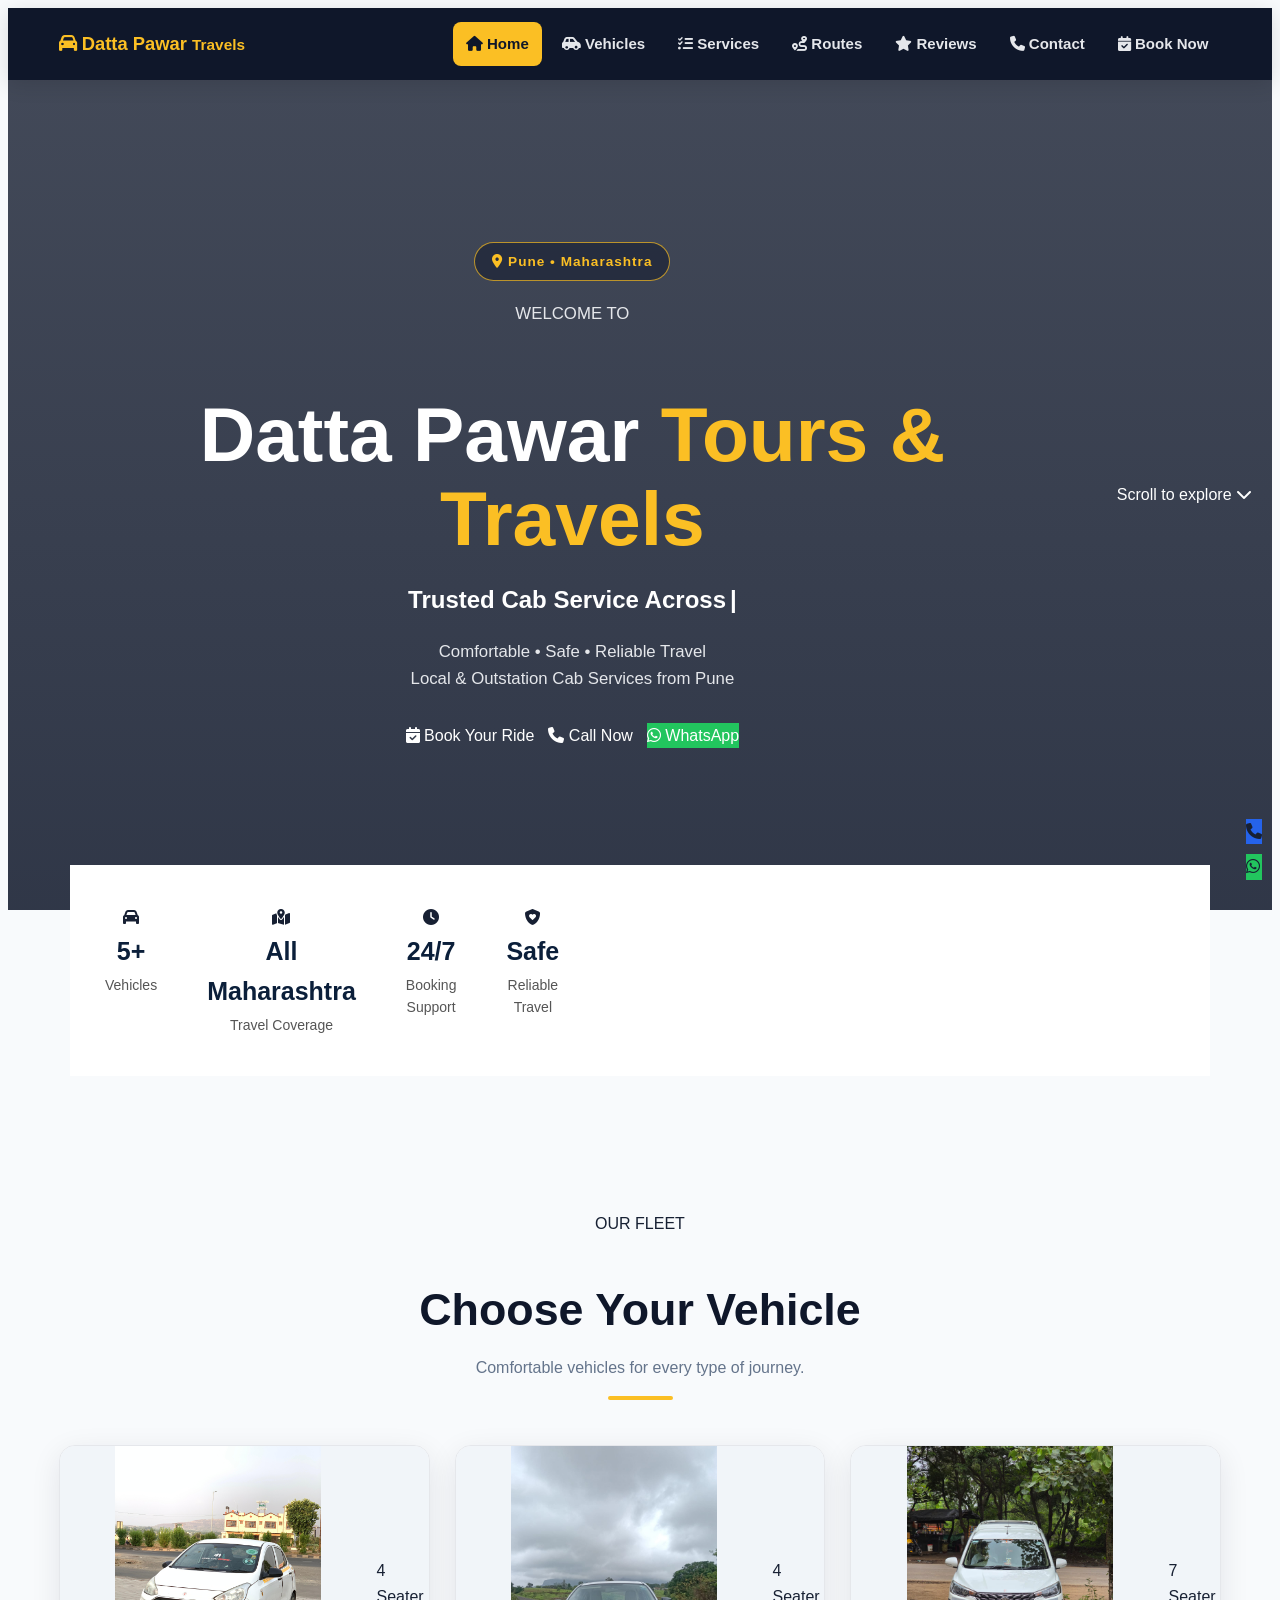
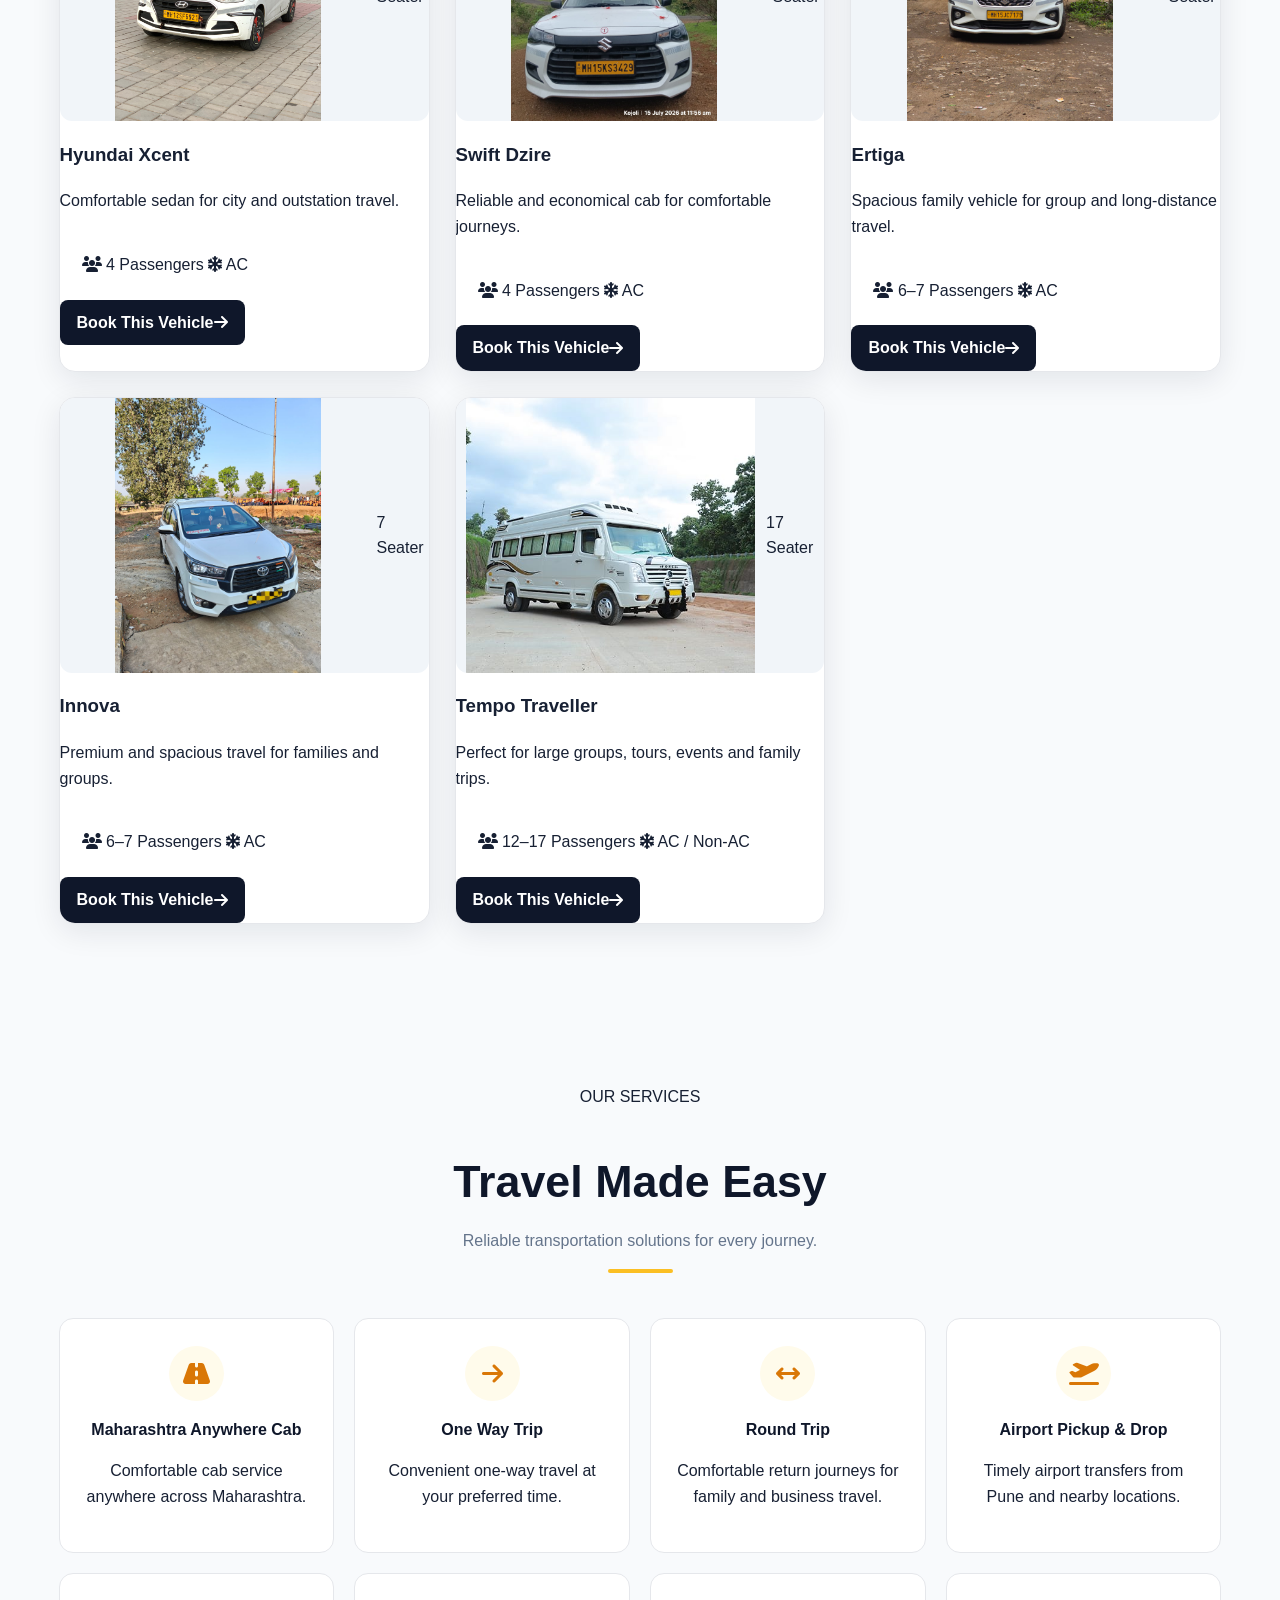
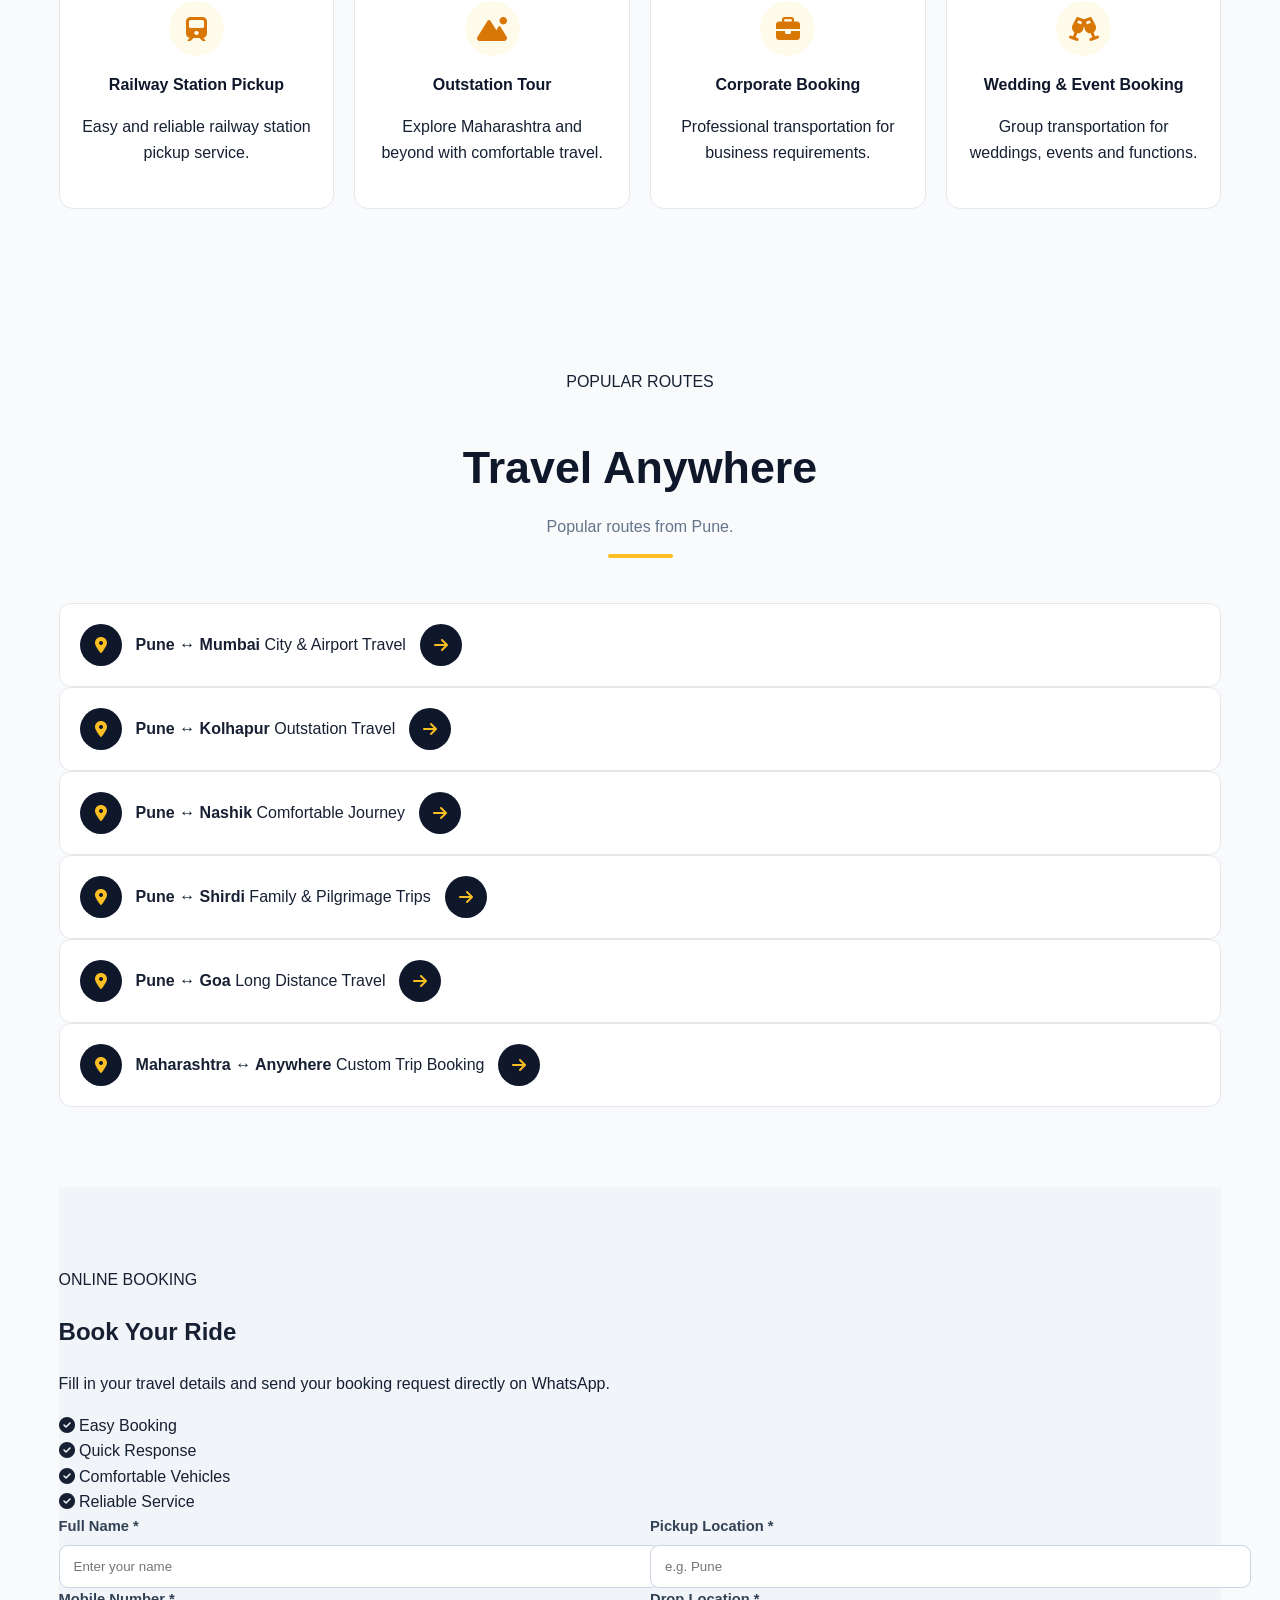
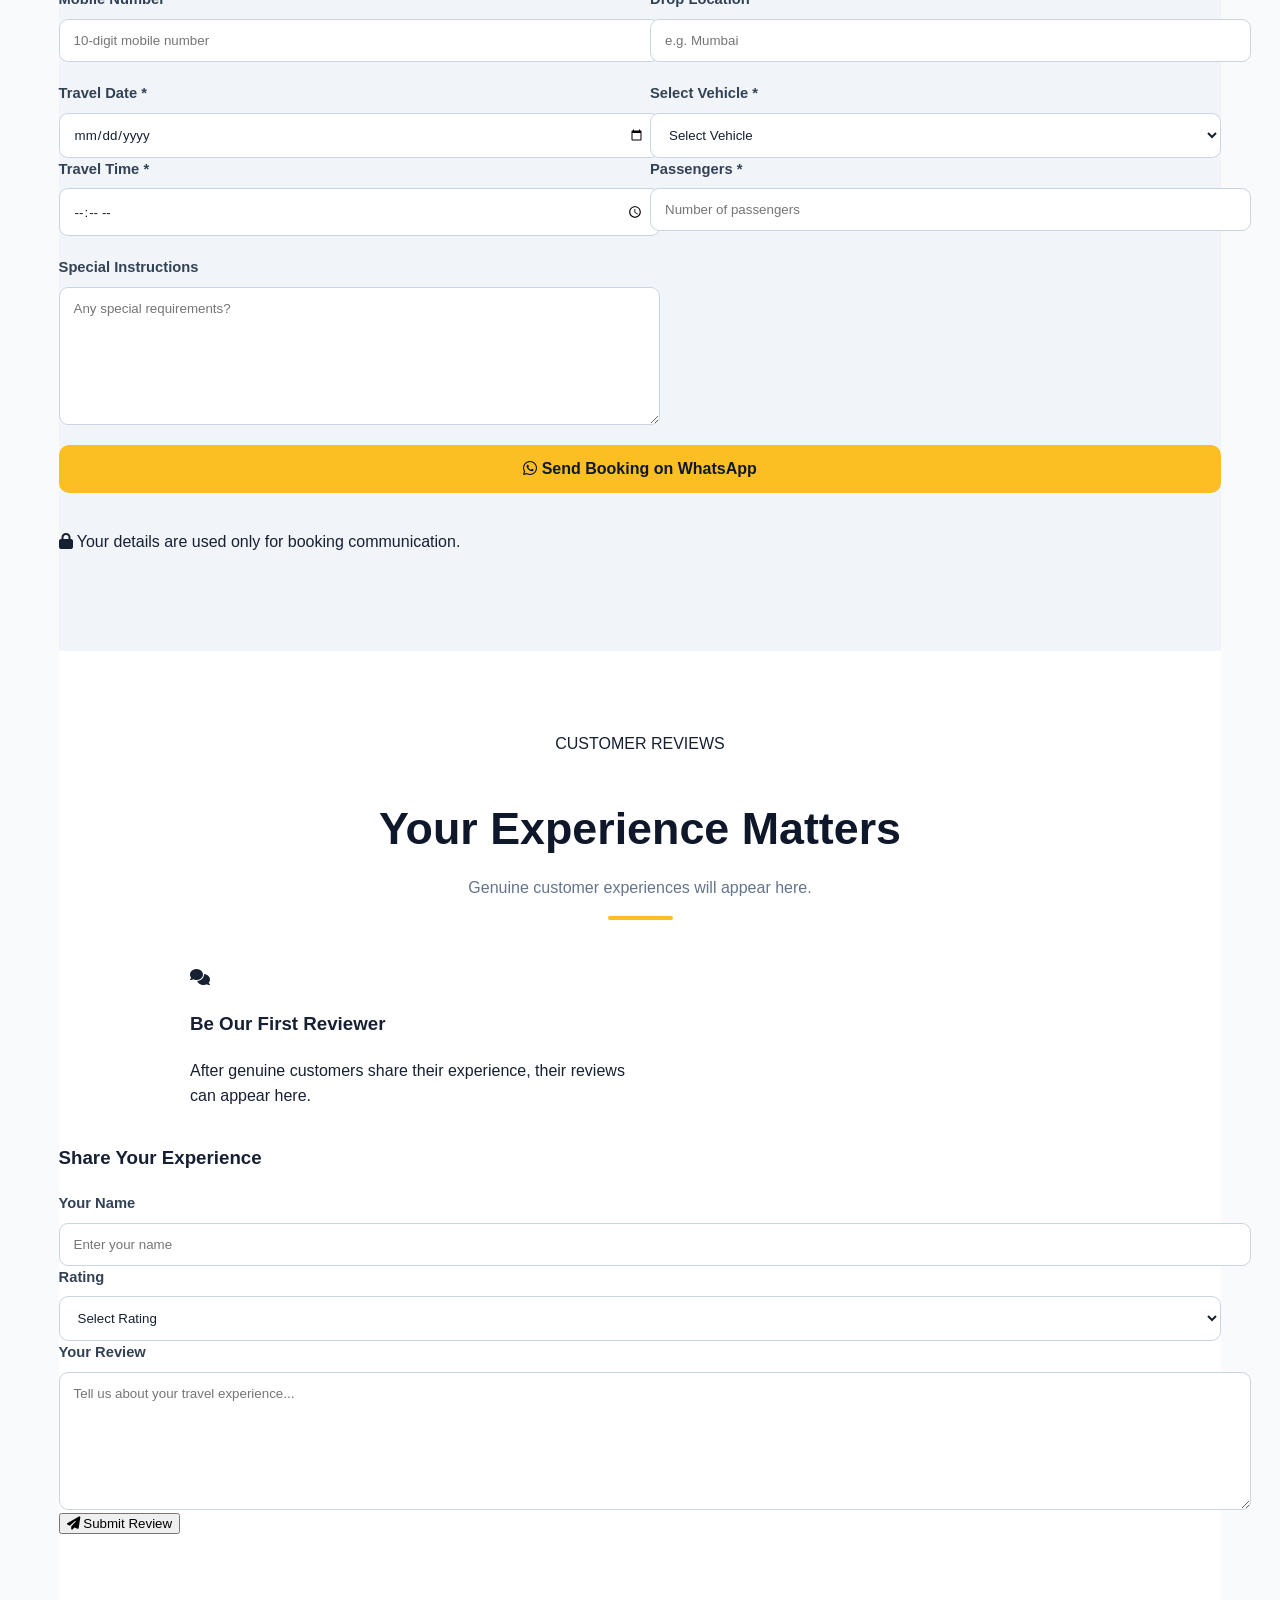
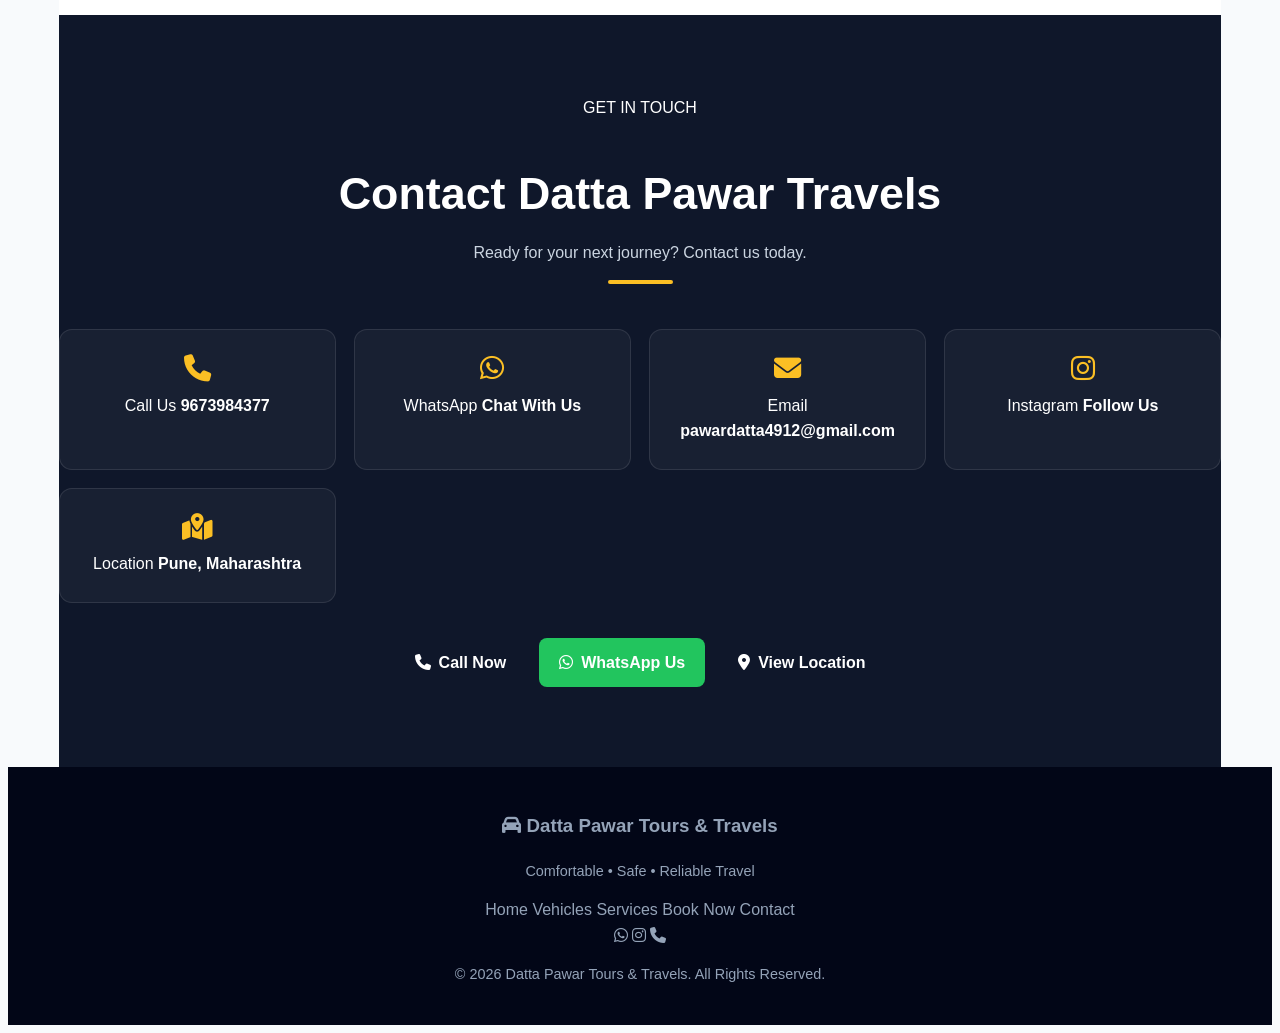
<file: index.html>
<!DOCTYPE html>
<html lang="en">

<head>
    <meta charset="UTF-8">

    <meta name="viewport" content="width=device-width, initial-scale=1.0">

    <title>Datta Pawar Tours & Travels | Cab Service in Pune</title>

    <meta name="description"
          content="Datta Pawar Tours & Travels - Trusted cab and tour services from Pune across Maharashtra. Book comfortable and reliable vehicles for local and outstation travel.">

    <meta name="keywords"
          content="Pune cab service, Pune taxi, Maharashtra cab service, outstation cab, airport cab Pune, Datta Pawar Travels">

    <meta name="author" content="Datta Pawar Tours & Travels">

    <meta name="robots" content="index, follow">

    <meta name="geo.region" content="IN-MH">
    <meta name="geo.placename" content="Pune, Maharashtra, India">

    <meta property="og:title"
          content="Datta Pawar Tours & Travels | Cab Service in Pune">

    <meta property="og:description"
          content="Reliable cab and tour services from Pune across Maharashtra. Book comfortable vehicles for local, airport and outstation travel.">

    <meta property="og:type" content="website">
    <meta property="og:locale" content="en_IN">

    
    <link rel="canonical"
      href="https://dattapawartoursandtravels.online/">

    <link rel="icon" type="image/jpeg" href="logo.jpeg">

    <link rel="stylesheet" href="style.css">

    <!-- Font Awesome -->
    <link rel="stylesheet"
          href="https://cdnjs.cloudflare.com/ajax/libs/font-awesome/6.5.2/css/all.min.css">
</head>

<body>

<!-- =========================
     SCROLL PROGRESS
========================= -->

<div class="scroll-progress" id="scrollProgress"></div>


<!-- =========================
     NAVBAR
========================= -->

<header class="navbar" id="navbar">

    <div class="nav-container">

        <a href="#home" class="logo">
            <i class="fa-solid fa-car"></i>
            <span>Datta Pawar</span>
            <small>Travels</small>
        </a>

        <button class="menu-toggle"
                id="menuToggle"
                aria-label="Open Menu">

            <i class="fa-solid fa-bars"></i>

        </button>

        <nav class="nav-menu" id="navMenu">

            <a href="#home" class="nav-link active">
                <i class="fa-solid fa-house"></i>
                Home
            </a>

            <a href="#vehicles" class="nav-link">
                <i class="fa-solid fa-car-side"></i>
                Vehicles
            </a>

            <a href="#services" class="nav-link">
                <i class="fa-solid fa-list-check"></i>
                Services
            </a>

            <a href="#routes" class="nav-link">
                <i class="fa-solid fa-route"></i>
                Routes
            </a>

            <a href="#reviews" class="nav-link">
                <i class="fa-solid fa-star"></i>
                Reviews
            </a>

            <a href="#contact" class="nav-link">
                <i class="fa-solid fa-phone"></i>
                Contact
            </a>

            <a href="#booking" class="nav-book-btn">
                <i class="fa-solid fa-calendar-check"></i>
                Book Now
            </a>

        </nav>

    </div>

</header>


<!-- =========================
     HERO
========================= -->

<section class="hero" id="home">

    <div class="hero-overlay"></div>

    <div class="hero-content">

        <div class="hero-badge">
            <i class="fa-solid fa-location-dot"></i>
            Pune • Maharashtra
        </div>

        <p class="welcome-text">
            WELCOME TO
        </p>

        <h1>
            Datta Pawar
            <span>Tours & Travels</span>
        </h1>

        <h2 id="typingText">
            Trusted Cab Service Across Maharashtra
        </h2>

        <p class="hero-description">
            Comfortable • Safe • Reliable Travel
            <br>
            Local & Outstation Cab Services from Pune
        </p>

        <div class="hero-buttons">

            <a href="#booking" class="primary-btn">
                <i class="fa-solid fa-calendar-check"></i>
                Book Your Ride
            </a>

            <a href="tel:+919673984377" class="secondary-btn">
                <i class="fa-solid fa-phone"></i>
                Call Now
            </a>

            <a href="https://wa.me/919673984377"
               target="_blank"
               class="whatsapp-btn">

                <i class="fa-brands fa-whatsapp"></i>
                WhatsApp

            </a>

        </div>

    </div>

    <div class="hero-scroll">

        <span>Scroll to explore</span>

        <i class="fa-solid fa-chevron-down"></i>

    </div>

</section>


<!-- =========================
     QUICK INFO
========================= -->

<section class="quick-info">

    <div class="quick-container">

        <div class="quick-item">

            <div class="quick-icon">
                <i class="fa-solid fa-car"></i>
            </div>

            <div>
                <strong>5+</strong>
                <span>Vehicles</span>
            </div>

        </div>


        <div class="quick-item">

            <div class="quick-icon">
                <i class="fa-solid fa-map-location-dot"></i>
            </div>

            <div>
                <strong>All Maharashtra</strong>
                <span>Travel Coverage</span>
            </div>

        </div>


        <div class="quick-item">

            <div class="quick-icon">
                <i class="fa-solid fa-clock"></i>
            </div>

            <div>
                <strong>24/7</strong>
                <span>Booking Support</span>
            </div>

        </div>


        <div class="quick-item">

            <div class="quick-icon">
                <i class="fa-solid fa-shield-heart"></i>
            </div>

            <div>
                <strong>Safe</strong>
                <span>Reliable Travel</span>
            </div>

        </div>

    </div>

</section>


<!-- =========================
     VEHICLES
========================= -->

<section class="section vehicles-section" id="vehicles">

    <div class="section-heading">

        <span class="section-tag">
            OUR FLEET
        </span>

        <h2>
            Choose Your <span>Vehicle</span>
        </h2>

        <p>
            Comfortable vehicles for every type of journey.
        </p>

    </div>


    <div class="vehicle-grid">


        <!-- XCENT -->

        <article class="vehicle-card">

            <div class="vehicle-photo">

                <img src="xcent.jpg"
                     alt="Hyundai Xcent Cab"
                     loading="lazy">

                <span class="vehicle-badge">
                    4 Seater
                </span>

            </div>

            <div class="vehicle-content">

                <h3>
                    Hyundai Xcent
                </h3>

                <p>
                    Comfortable sedan for city and outstation travel.
                </p>

                <div class="vehicle-info">

                    <span>
                        <i class="fa-solid fa-users"></i>
                        4 Passengers
                    </span>

                    <span>
                        <i class="fa-solid fa-snowflake"></i>
                        AC
                    </span>

                </div>

                <a href="#booking"
                   class="small-btn"
                   data-vehicle="Hyundai Xcent">

                    Book This Vehicle
                    <i class="fa-solid fa-arrow-right"></i>

                </a>

            </div>

        </article>


        <!-- DZIRE -->

        <article class="vehicle-card">

            <div class="vehicle-photo">

                <img src="Dzire.jpg"
                     alt="Swift Dzire Cab"
                     loading="lazy">

                <span class="vehicle-badge">
                    4 Seater
                </span>

            </div>

            <div class="vehicle-content">

                <h3>
                    Swift Dzire
                </h3>

                <p>
                    Reliable and economical cab for comfortable journeys.
                </p>

                <div class="vehicle-info">

                    <span>
                        <i class="fa-solid fa-users"></i>
                        4 Passengers
                    </span>

                    <span>
                        <i class="fa-solid fa-snowflake"></i>
                        AC
                    </span>

                </div>

                <a href="#booking"
                   class="small-btn"
                   data-vehicle="Swift Dzire">

                    Book This Vehicle
                    <i class="fa-solid fa-arrow-right"></i>

                </a>

            </div>

        </article>


        <!-- ERTIGA -->

        <article class="vehicle-card">

            <div class="vehicle-photo">

                <img src="ertiga.jpg"
                     alt="Maruti Ertiga Cab"
                     loading="lazy">

                <span class="vehicle-badge">
                    7 Seater
                </span>

            </div>

            <div class="vehicle-content">

                <h3>
                    Ertiga
                </h3>

                <p>
                    Spacious family vehicle for group and long-distance travel.
                </p>

                <div class="vehicle-info">

                    <span>
                        <i class="fa-solid fa-users"></i>
                        6–7 Passengers
                    </span>

                    <span>
                        <i class="fa-solid fa-snowflake"></i>
                        AC
                    </span>

                </div>

                <a href="#booking"
                   class="small-btn"
                   data-vehicle="Ertiga">

                    Book This Vehicle
                    <i class="fa-solid fa-arrow-right"></i>

                </a>

            </div>

        </article>


        <!-- INNOVA -->

        <article class="vehicle-card">

            <div class="vehicle-photo">

                <img src="innova.jpg"
                     alt="Toyota Innova Cab"
                     loading="lazy">

                <span class="vehicle-badge">
                    7 Seater
                </span>

            </div>

            <div class="vehicle-content">

                <h3>
                    Innova
                </h3>

                <p>
                    Premium and spacious travel for families and groups.
                </p>

                <div class="vehicle-info">

                    <span>
                        <i class="fa-solid fa-users"></i>
                        6–7 Passengers
                    </span>

                    <span>
                        <i class="fa-solid fa-snowflake"></i>
                        AC
                    </span>

                </div>

                <a href="#booking"
                   class="small-btn"
                   data-vehicle="Innova">

                    Book This Vehicle
                    <i class="fa-solid fa-arrow-right"></i>

                </a>

            </div>

        </article>


        <!-- TEMPO -->

        <article class="vehicle-card">

            <div class="vehicle-photo">

                <img src="tempo.jpg"
                     alt="Tempo Traveller"
                     loading="lazy">

                <span class="vehicle-badge">
                    17 Seater
                </span>

            </div>

            <div class="vehicle-content">

                <h3>
                    Tempo Traveller
                </h3>

                <p>
                    Perfect for large groups, tours, events and family trips.
                </p>

                <div class="vehicle-info">

                    <span>
                        <i class="fa-solid fa-users"></i>
                        12–17 Passengers
                    </span>

                    <span>
                        <i class="fa-solid fa-snowflake"></i>
                        AC / Non-AC
                    </span>

                </div>

                <a href="#booking"
                   class="small-btn"
                   data-vehicle="Tempo Traveller">

                    Book This Vehicle
                    <i class="fa-solid fa-arrow-right"></i>

                </a>

            </div>

        </article>

    </div>

</section>


<!-- =========================
     SERVICES
========================= -->

<section class="section services-section" id="services">

    <div class="section-heading">

        <span class="section-tag">
            OUR SERVICES
        </span>

        <h2>
            Travel Made <span>Easy</span>
        </h2>

        <p>
            Reliable transportation solutions for every journey.
        </p>

    </div>


    <div class="services-grid">

        <div class="service-card">

            <div class="service-icon">
                <i class="fa-solid fa-road"></i>
            </div>

            <h3>
                Maharashtra Anywhere Cab
            </h3>

            <p>
                Comfortable cab service anywhere across Maharashtra.
            </p>

        </div>


        <div class="service-card">

            <div class="service-icon">
                <i class="fa-solid fa-arrow-right"></i>
            </div>

            <h3>
                One Way Trip
            </h3>

            <p>
                Convenient one-way travel at your preferred time.
            </p>

        </div>


        <div class="service-card">

            <div class="service-icon">
                <i class="fa-solid fa-arrows-left-right"></i>
            </div>

            <h3>
                Round Trip
            </h3>

            <p>
                Comfortable return journeys for family and business travel.
            </p>

        </div>


        <div class="service-card">

            <div class="service-icon">
                <i class="fa-solid fa-plane-departure"></i>
            </div>

            <h3>
                Airport Pickup & Drop
            </h3>

            <p>
                Timely airport transfers from Pune and nearby locations.
            </p>

        </div>


        <div class="service-card">

            <div class="service-icon">
                <i class="fa-solid fa-train"></i>
            </div>

            <h3>
                Railway Station Pickup
            </h3>

            <p>
                Easy and reliable railway station pickup service.
            </p>

        </div>


        <div class="service-card">

            <div class="service-icon">
                <i class="fa-solid fa-mountain-sun"></i>
            </div>

            <h3>
                Outstation Tour
            </h3>

            <p>
                Explore Maharashtra and beyond with comfortable travel.
            </p>

        </div>


        <div class="service-card">

            <div class="service-icon">
                <i class="fa-solid fa-briefcase"></i>
            </div>

            <h3>
                Corporate Booking
            </h3>

            <p>
                Professional transportation for business requirements.
            </p>

        </div>


        <div class="service-card">

            <div class="service-icon">
                <i class="fa-solid fa-champagne-glasses"></i>
            </div>

            <h3>
                Wedding & Event Booking
            </h3>

            <p>
                Group transportation for weddings, events and functions.
            </p>

        </div>

    </div>

</section>


<!-- =========================
     ROUTES
========================= -->

<section class="section routes-section" id="routes">

    <div class="section-heading">

        <span class="section-tag">
            POPULAR ROUTES
        </span>

        <h2>
            Travel <span>Anywhere</span>
        </h2>

        <p>
            Popular routes from Pune.
        </p>

    </div>


    <div class="routes-grid">

        <a href="#booking" class="route-card">

            <i class="fa-solid fa-location-dot"></i>

            <div>
                <strong>Pune ↔ Mumbai</strong>
                <span>City & Airport Travel</span>
            </div>

            <i class="fa-solid fa-arrow-right"></i>

        </a>


        <a href="#booking" class="route-card">

            <i class="fa-solid fa-location-dot"></i>

            <div>
                <strong>Pune ↔ Kolhapur</strong>
                <span>Outstation Travel</span>
            </div>

            <i class="fa-solid fa-arrow-right"></i>

        </a>


        <a href="#booking" class="route-card">

            <i class="fa-solid fa-location-dot"></i>

            <div>
                <strong>Pune ↔ Nashik</strong>
                <span>Comfortable Journey</span>
            </div>

            <i class="fa-solid fa-arrow-right"></i>

        </a>


        <a href="#booking" class="route-card">

            <i class="fa-solid fa-location-dot"></i>

            <div>
                <strong>Pune ↔ Shirdi</strong>
                <span>Family & Pilgrimage Trips</span>
            </div>

            <i class="fa-solid fa-arrow-right"></i>

        </a>


        <a href="#booking" class="route-card">

            <i class="fa-solid fa-location-dot"></i>

            <div>
                <strong>Pune ↔ Goa</strong>
                <span>Long Distance Travel</span>
            </div>

            <i class="fa-solid fa-arrow-right"></i>

        </a>


        <a href="#booking" class="route-card">

            <i class="fa-solid fa-location-dot"></i>

            <div>
                <strong>Maharashtra ↔ Anywhere</strong>
                <span>Custom Trip Booking</span>
            </div>

            <i class="fa-solid fa-arrow-right"></i>

        </a>

    </div>

</section>


<!-- =========================
     BOOKING
========================= -->

<section class="section booking-section" id="booking">

    <div class="booking-container">

        <div class="booking-intro">

            <span class="section-tag">
                ONLINE BOOKING
            </span>

            <h2>
                Book Your <span>Ride</span>
            </h2>

            <p>
                Fill in your travel details and send your booking
                request directly on WhatsApp.
            </p>


            <div class="booking-benefits">

                <div>
                    <i class="fa-solid fa-circle-check"></i>
                    Easy Booking
                </div>

                <div>
                    <i class="fa-solid fa-circle-check"></i>
                    Quick Response
                </div>

                <div>
                    <i class="fa-solid fa-circle-check"></i>
                    Comfortable Vehicles
                </div>

                <div>
                    <i class="fa-solid fa-circle-check"></i>
                    Reliable Service
                </div>

            </div>

        </div>


        <form id="bookingForm" class="booking-form">

            <div class="form-row">

                <div class="form-group">

                    <label for="customerName">
                        Full Name *
                    </label>

                    <input
                        type="text"
                        id="customerName"
                        placeholder="Enter your name"
                        required>

                </div>


                <div class="form-group">

                    <label for="mobile">
                        Mobile Number *
                    </label>

                    <input
                        type="tel"
                        id="mobile"
                        placeholder="10-digit mobile number"
                        maxlength="10"
                        required>

                </div>

            </div>


            <div class="form-row">

                <div class="form-group">

                    <label for="pickup">
                        Pickup Location *
                    </label>

                    <input
                        type="text"
                        id="pickup"
                        placeholder="e.g. Pune"
                        required>

                </div>


                <div class="form-group">

                    <label for="drop">
                        Drop Location *
                    </label>

                    <input
                        type="text"
                        id="drop"
                        placeholder="e.g. Mumbai"
                        required>

                </div>

            </div>


            <div class="form-row">

                <div class="form-group">

                    <label for="travelDate">
                        Travel Date *
                    </label>

                    <input
                        type="date"
                        id="travelDate"
                        required>

                </div>


                <div class="form-group">

                    <label for="travelTime">
                        Travel Time *
                    </label>

                    <input
                        type="time"
                        id="travelTime"
                        required>

                </div>

            </div>


            <div class="form-row">

                <div class="form-group">

                    <label for="vehicle">
                        Select Vehicle *
                    </label>

                    <select id="vehicle" required>

                        <option value="">
                            Select Vehicle
                        </option>

                        <option value="Hyundai Xcent">
                            Hyundai Xcent
                        </option>

                        <option value="Swift Dzire">
                            Swift Dzire
                        </option>

                        <option value="Ertiga">
                            Ertiga
                        </option>

                        <option value="Innova">
                            Innova
                        </option>

                        <option value="Tempo Traveller">
                            Tempo Traveller
                        </option>

                    </select>

                </div>


                <div class="form-group">

                    <label for="passengers">
                        Passengers *
                    </label>

                    <input
                        type="number"
                        id="passengers"
                        min="1"
                        max="17"
                        placeholder="Number of passengers"
                        required>

                </div>

            </div>


            <div class="form-group">

                <label for="instructions">
                    Special Instructions
                </label>

                <textarea
                    id="instructions"
                    rows="4"
                    placeholder="Any special requirements?"></textarea>

            </div>


            <button type="submit" class="book-btn">

                <i class="fa-brands fa-whatsapp"></i>

                Send Booking on WhatsApp

            </button>


            <p class="form-note">

                <i class="fa-solid fa-lock"></i>

                Your details are used only for booking communication.

            </p>

        </form>

    </div>

</section>


<!-- =========================
     REVIEWS
========================= -->

<section class="section reviews-section" id="reviews">

    <div class="section-heading">

        <span class="section-tag">
            CUSTOMER REVIEWS
        </span>

        <h2>
            Your Experience <span>Matters</span>
        </h2>

        <p>
            Genuine customer experiences will appear here.
        </p>

    </div>


    <div id="reviewsList" class="reviews-list">

        <div class="review-placeholder">

            <i class="fa-solid fa-comments"></i>

            <h3>
                Be Our First Reviewer
            </h3>

            <p>
                After genuine customers share their experience,
                their reviews can appear here.
            </p>

        </div>

    </div>


    <div class="review-form-container">

        <h3>
            Share Your Experience
        </h3>

        <form id="reviewForm">

            <div class="form-row">

                <div class="form-group">

                    <label for="reviewName">
                        Your Name
                    </label>

                    <input
                        type="text"
                        id="reviewName"
                        placeholder="Enter your name"
                        required>

                </div>


                <div class="form-group">

                    <label for="rating">
                        Rating
                    </label>

                    <select id="rating" required>

                        <option value="">
                            Select Rating
                        </option>

                        <option value="5">
                            ⭐⭐⭐⭐⭐ Excellent
                        </option>

                        <option value="4">
                            ⭐⭐⭐⭐ Very Good
                        </option>

                        <option value="3">
                            ⭐⭐⭐ Good
                        </option>

                        <option value="2">
                            ⭐⭐ Average
                        </option>

                        <option value="1">
                            ⭐ Poor
                        </option>

                    </select>

                </div>

            </div>


            <div class="form-group">

                <label for="reviewText">
                    Your Review
                </label>

                <textarea
                    id="reviewText"
                    rows="4"
                    placeholder="Tell us about your travel experience..."
                    required></textarea>

            </div>


            <button type="submit" class="review-btn">

                <i class="fa-solid fa-paper-plane"></i>

                Submit Review

            </button>

        </form>

    </div>

</section>


<!-- =========================
     CONTACT
========================= -->

<section class="section contact-section" id="contact">

    <div class="section-heading">

        <span class="section-tag">
            GET IN TOUCH
        </span>

        <h2>
            Contact <span>Datta Pawar Travels</span>
        </h2>

        <p>
            Ready for your next journey? Contact us today.
        </p>

    </div>


    <div class="contact-grid">


        <a href="tel:+919673984377"
           class="contact-card">

            <div class="contact-icon">

                <i class="fa-solid fa-phone"></i>

            </div>

            <div>

                <span>Call Us</span>

                <strong>
                    9673984377
                </strong>

            </div>

        </a>


        <a href="https://wa.me/919673984377"
           target="_blank"
           class="contact-card">

            <div class="contact-icon">

                <i class="fa-brands fa-whatsapp"></i>

            </div>

            <div>

                <span>WhatsApp</span>

                <strong>
                    Chat With Us
                </strong>

            </div>

        </a>


        <a href="mailto:pawardatta4912@gmail.com"
           class="contact-card">

            <div class="contact-icon">

                <i class="fa-solid fa-envelope"></i>

            </div>

            <div>

                <span>Email</span>

                <strong>
                    pawardatta4912@gmail.com
                </strong>

            </div>

        </a>


        <a href="https://www.instagram.com/pawar__travels_6921?igsi=YzZ2b3FnamNhdjU2"
           target="_blank"
           class="contact-card">

            <div class="contact-icon">

                <i class="fa-brands fa-instagram"></i>

            </div>

            <div>

                <span>Instagram</span>

                <strong>
                    Follow Us
                </strong>

            </div>

        </a>


        <a href="https://maps.app.goo.gl/rX7VKcueNB1B11cGA?g_st=ac"
           target="_blank"
           class="contact-card">

            <div class="contact-icon">

                <i class="fa-solid fa-map-location-dot"></i>

            </div>

            <div>

                <span>Location</span>

                <strong>
                    Pune, Maharashtra
                </strong>

            </div>

        </a>

    </div>


    <div class="contact-buttons">

        <a href="tel:+919673984377"
           class="primary-btn">

            <i class="fa-solid fa-phone"></i>
            Call Now

        </a>


        <a href="https://wa.me/919673984377"
           target="_blank"
           class="whatsapp-btn">

            <i class="fa-brands fa-whatsapp"></i>
            WhatsApp Us

        </a>


        <a href="https://maps.app.goo.gl/rX7VKcueNB1B11cGA?g_st=ac"
           target="_blank"
           class="secondary-btn">

            <i class="fa-solid fa-location-dot"></i>
            View Location

        </a>

    </div>

</section>


<!-- =========================
     FOOTER
========================= -->

<footer class="footer">

    <div class="footer-container">

        <div class="footer-brand">

            <h3>
                <i class="fa-solid fa-car"></i>
                Datta Pawar Tours & Travels
            </h3>

            <p>
                Comfortable • Safe • Reliable Travel
            </p>

        </div>


        <div class="footer-links">

            <a href="#home">Home</a>
            <a href="#vehicles">Vehicles</a>
            <a href="#services">Services</a>
            <a href="#booking">Book Now</a>
            <a href="#contact">Contact</a>

        </div>


        <div class="footer-social">

            <a href="https://wa.me/919673984377"
               target="_blank"
               aria-label="WhatsApp">

                <i class="fa-brands fa-whatsapp"></i>

            </a>


            <a href="https://www.instagram.com/pawar__travels_6921?igsi=YzZ2b3FnamNhdjU2"
               target="_blank"
               aria-label="Instagram">

                <i class="fa-brands fa-instagram"></i>

            </a>


            <a href="tel:+919673984377"
               aria-label="Call">

                <i class="fa-solid fa-phone"></i>

            </a>

        </div>

    </div>


    <div class="footer-bottom">

        <p>
            © <span id="currentYear"></span>
            Datta Pawar Tours & Travels.
            All Rights Reserved.
        </p>

    </div>

</footer>


<!-- =========================
     FLOATING ACTION BUTTONS
========================= -->

<div class="floating-actions">

    <a href="tel:+919673984377"
       class="floating-call"
       aria-label="Call Datta Pawar Travels">

        <i class="fa-solid fa-phone"></i>

    </a>


    <a href="https://wa.me/919673984377"
       target="_blank"
       class="floating-whatsapp"
       aria-label="WhatsApp Datta Pawar Travels">

        <i class="fa-brands fa-whatsapp"></i>

    </a>

</div>


<!-- =========================
     BACK TO TOP
========================= -->

<button id="backToTop"
        class="back-to-top"
        aria-label="Back to top">

    <i class="fa-solid fa-arrow-up"></i>

</button>


<!-- =========================
     TOAST
========================= -->

<div id="toast" class="toast">

    <i class="fa-solid fa-circle-check"></i>

    <span id="toastMessage">
        Done!
    </span>

</div>


<script src="script.js"></script>

</body>
</html>
</file>
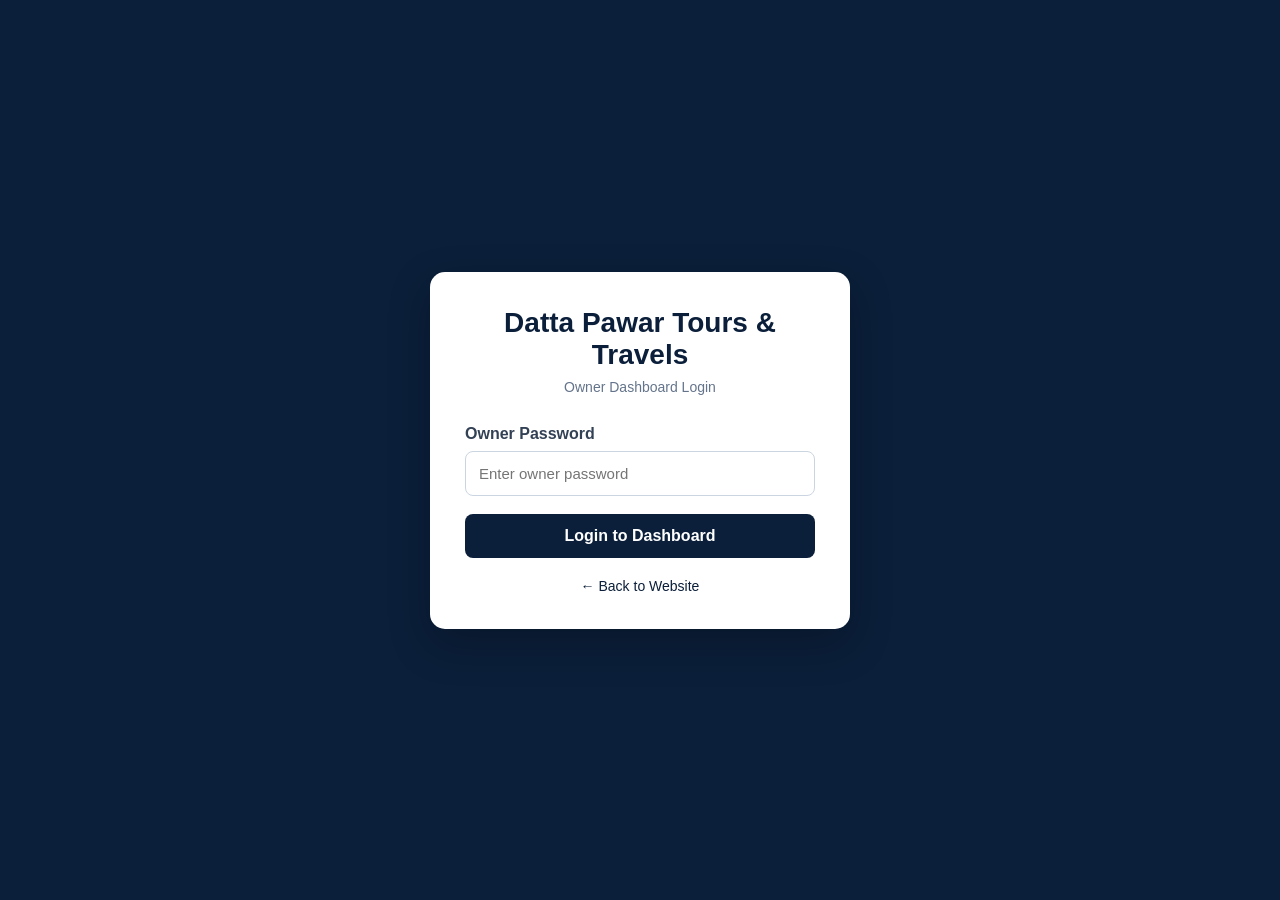
<file: login.html>
<!DOCTYPE html>
<html lang="en">
<head>
    <meta charset="UTF-8">
    <meta name="viewport" content="width=device-width, initial-scale=1.0">

    <title>Owner Login | Datta Pawar Tours & Travels</title>

    <style>
        * {
            margin: 0;
            padding: 0;
            box-sizing: border-box;
            font-family: Arial, sans-serif;
        }

        body {
            min-height: 100vh;
            display: flex;
            align-items: center;
            justify-content: center;
            background: #0b1f3a;
        }

        .login-box {
            width: 90%;
            max-width: 420px;
            background: #ffffff;
            padding: 35px;
            border-radius: 15px;
            box-shadow: 0 15px 40px rgba(0,0,0,0.25);
        }

        .logo {
            text-align: center;
            font-size: 28px;
            font-weight: bold;
            color: #0b1f3a;
            margin-bottom: 8px;
        }

        .subtitle {
            text-align: center;
            color: #64748b;
            margin-bottom: 30px;
            font-size: 14px;
        }

        label {
            display: block;
            margin-bottom: 8px;
            font-weight: 600;
            color: #334155;
        }

        input {
            width: 100%;
            padding: 13px;
            border: 1px solid #cbd5e1;
            border-radius: 8px;
            outline: none;
            font-size: 15px;
            margin-bottom: 18px;
        }

        input:focus {
            border-color: #0b1f3a;
        }

        button {
            width: 100%;
            padding: 13px;
            border: none;
            border-radius: 8px;
            background: #0b1f3a;
            color: white;
            font-size: 16px;
            font-weight: bold;
            cursor: pointer;
        }

        button:hover {
            background: #163b68;
        }

        #message {
            margin-top: 15px;
            text-align: center;
            font-size: 14px;
            color: #dc2626;
        }

        .back-link {
            display: block;
            text-align: center;
            margin-top: 20px;
            color: #0b1f3a;
            text-decoration: none;
            font-size: 14px;
        }

        .back-link:hover {
            text-decoration: underline;
        }
    </style>
</head>

<body>

    <div class="login-box">

        <div class="logo">
            Datta Pawar Tours & Travels
        </div>

        <div class="subtitle">
            Owner Dashboard Login
        </div>

        <form id="loginForm">

            <label for="password">
                Owner Password
            </label>

            <input
                type="password"
                id="password"
                placeholder="Enter owner password"
                required
            >

            <button type="submit">
                Login to Dashboard
            </button>

        </form>

        <div id="message"></div>

        <a href="/" class="back-link">
            ← Back to Website
        </a>

    </div>


    <script>

        const loginForm = document.getElementById("loginForm");
        const passwordInput = document.getElementById("password");
        const message = document.getElementById("message");

        loginForm.addEventListener("submit", async function(event) {

            event.preventDefault();

            const password = passwordInput.value;

            message.textContent = "Logging in...";

            try {

                const response = await fetch("/login", {
                    method: "POST",
                    headers: {
                        "Content-Type": "application/json"
                    },
                    body: JSON.stringify({
                        password: password
                    })
                });

                const data = await response.json();

                if (data.success) {

                    window.location.href = "/dashboard.html";

                } else {

                    message.textContent = data.message || "Invalid password";

                    passwordInput.value = "";

                }

            } catch (error) {

                message.textContent =
                    "Something went wrong. Please try again.";

            }

        });

    </script>

</body>
</html>
</file>
<file: style.css>
```css
/* =========================================================
   DATTA PAWAR TOURS & TRAVELS
   PROFESSIONAL RESPONSIVE CSS
========================================================= */

/* =========================
   RESET
========================= */

* {
    margin: 0;
    padding: 0;
    box-sizing: border-box;
}

html {
    scroll-behavior: smooth;
    scroll-padding-top: 90px;
}

body {
    font-family: "Segoe UI", Arial, sans-serif;
    background: #f8fafc;
    color: #172033;
    line-height: 1.6;
    overflow-x: hidden;
}

a {
    text-decoration: none;
    color: inherit;
}

button,
input,
select,
textarea {
    font-family: inherit;
}

img {
    max-width: 100%;
    display: block;
}

/* =========================
   SCROLL PROGRESS
========================= */

#scrollProgress {
    position: fixed;
    top: 0;
    left: 0;
    width: 0;
    height: 4px;
    background: #fbbf24;
    z-index: 9999;
    transition: width 0.1s ease;
}

/* =========================
   NAVBAR
========================= */

.navbar {
    position: sticky;
    top: 0;
    width: 100%;
    background: #0f172a;
    color: white;
    z-index: 1000;
    box-shadow: 0 4px 20px rgba(0, 0, 0, 0.12);
    transition: 0.3s ease;
}

.navbar.scrolled {
    box-shadow: 0 8px 28px rgba(0, 0, 0, 0.2);
}

.nav-container {
    width: 92%;
    max-width: 1200px;
    margin: auto;
    min-height: 72px;
    display: flex;
    align-items: center;
    justify-content: space-between;
    gap: 25px;
}

.logo {
    font-size: 1.15rem;
    font-weight: 800;
    color: #fbbf24;
    white-space: nowrap;
}

.nav-menu {
    display: flex;
    align-items: center;
    gap: 7px;
    list-style: none;
}

.nav-menu a {
    display: inline-block;
    padding: 10px 13px;
    border-radius: 8px;
    color: #e5e7eb;
    font-size: 0.94rem;
    font-weight: 600;
    transition: 0.25s ease;
}

.nav-menu a:hover,
.nav-menu a.active {
    color: #0f172a;
    background: #fbbf24;
}

.nav-book {
    background: #fbbf24 !important;
    color: #0f172a !important;
    font-weight: 800 !important;
}

.nav-book:hover {
    background: #f59e0b !important;
    transform: translateY(-2px);
}

.menu-toggle {
    display: none;
    border: none;
    background: transparent;
    color: white;
    font-size: 1.8rem;
    cursor: pointer;
}

/* =========================
   HERO
========================= */

.hero {
    min-height: 650px;
    position: relative;
    display: flex;
    align-items: center;
    justify-content: center;
    text-align: center;
    padding: 90px 20px;
    background:
        linear-gradient(
            rgba(15, 23, 42, 0.78),
            rgba(15, 23, 42, 0.86)
        ),
        url("https://images.unsplash.com/photo-1544620347-c4fd4a3d5957?auto=format&fit=crop&w=1800&q=85")
        center/cover no-repeat;
    color: white;
}

.hero-content {
    width: 100%;
    max-width: 900px;
    margin: auto;
}

.hero-badge {
    display: inline-block;
    padding: 8px 17px;
    margin-bottom: 20px;
    border: 1px solid rgba(251, 191, 36, 0.7);
    border-radius: 50px;
    color: #fbbf24;
    background: rgba(15, 23, 42, 0.5);
    font-size: 0.85rem;
    font-weight: 700;
    letter-spacing: 1px;
}

.hero h1 {
    font-size: clamp(2.3rem, 6vw, 4.8rem);
    line-height: 1.1;
    font-weight: 900;
    margin-bottom: 18px;
}

.hero h1 span {
    color: #fbbf24;
}

.hero-subtitle {
    min-height: 38px;
    color: #fbbf24;
    font-size: clamp(1.1rem, 2.5vw, 1.5rem);
    font-weight: 700;
    margin-bottom: 18px;
}

#typingText::after {
    content: "|";
    margin-left: 4px;
    animation: blink 0.8s infinite;
}

@keyframes blink {
    0%, 50% {
        opacity: 1;
    }

    51%, 100% {
        opacity: 0;
    }
}

.hero p {
    max-width: 720px;
    margin: 0 auto 30px;
    color: #e5e7eb;
    font-size: 1.05rem;
}

.hero-buttons {
    display: flex;
    justify-content: center;
    align-items: center;
    gap: 14px;
    flex-wrap: wrap;
}

.btn {
    display: inline-flex;
    align-items: center;
    justify-content: center;
    min-width: 145px;
    padding: 13px 22px;
    border-radius: 9px;
    font-weight: 800;
    border: 2px solid transparent;
    transition: 0.25s ease;
    cursor: pointer;
}

.btn-primary {
    background: #fbbf24;
    color: #0f172a;
}

.btn-primary:hover {
    background: #f59e0b;
    transform: translateY(-3px);
}

.btn-outline {
    border-color: #fbbf24;
    color: #fbbf24;
}

.btn-outline:hover {
    background: #fbbf24;
    color: #0f172a;
    transform: translateY(-3px);
}

/* =========================
   QUICK INFO
========================= */

.quick-info {
    width: 92%;
    max-width: 1100px;
    margin: -45px auto 55px;
    position: relative;
    z-index: 5;
    display: grid;
    grid-template-columns: repeat(3, 1fr);
    gap: 18px;
}

.info-card {
    background: white;
    padding: 24px 20px;
    text-align: center;
    border-radius: 14px;
    box-shadow: 0 12px 35px rgba(15, 23, 42, 0.12);
    transition: 0.3s ease;
}

.info-card:hover {
    transform: translateY(-6px);
}

.info-card i {
    font-size: 1.8rem;
    color: #f59e0b;
    margin-bottom: 8px;
}

.info-card h3 {
    font-size: 1rem;
    margin-bottom: 3px;
}

.info-card p {
    color: #64748b;
    font-size: 0.9rem;
}

/* =========================
   COMMON SECTIONS
========================= */

section {
    scroll-margin-top: 85px;
}

.section {
    width: 92%;
    max-width: 1200px;
    margin: 0 auto;
    padding: 80px 0;
}

.section-heading {
    text-align: center;
    margin-bottom: 45px;
}

.section-heading h2 {
    font-size: clamp(2rem, 4vw, 2.8rem);
    color: #0f172a;
    margin-bottom: 10px;
}

.section-heading p {
    max-width: 680px;
    margin: auto;
    color: #64748b;
}

.section-heading::after {
    content: "";
    display: block;
    width: 65px;
    height: 4px;
    margin: 15px auto 0;
    border-radius: 5px;
    background: #fbbf24;
}

/* =========================
   VEHICLES
========================= */

.vehicle-grid {
    display: grid;
    grid-template-columns: repeat(3, 1fr);
    gap: 25px;
}

.vehicle-card {
    background: white;
    border-radius: 16px;
    overflow: hidden;
    box-shadow: 0 8px 30px rgba(15, 23, 42, 0.09);
    border: 1px solid #e5e7eb;
    transition: 0.3s ease;
}

.vehicle-card:hover {
    transform: translateY(-8px);
    box-shadow: 0 18px 40px rgba(15, 23, 42, 0.16);
}

.vehicle-photo {
    width: 100%;
    height: 220px;
    overflow: hidden;
    background: #e2e8f0;
}

.vehicle-photo img {
    width: 100%;
    height: 100%;
    object-fit: cover;
    transition: transform 0.5s ease;
}

.vehicle-card:hover .vehicle-photo img {
    transform: scale(1.06);
}

.vehicle-info {
    padding: 22px;
}

.vehicle-info h3 {
    color: #0f172a;
    font-size: 1.3rem;
    margin-bottom: 7px;
}

.vehicle-info p {
    color: #64748b;
    margin-bottom: 14px;
}

.vehicle-details {
    display: flex;
    flex-wrap: wrap;
    gap: 8px;
    margin-bottom: 18px;
}

.vehicle-details span {
    padding: 5px 9px;
    background: #f1f5f9;
    border-radius: 6px;
    color: #475569;
    font-size: 0.8rem;
    font-weight: 600;
}

.small-btn {
    display: inline-flex;
    align-items: center;
    justify-content: center;
    padding: 10px 17px;
    border: none;
    border-radius: 8px;
    background: #0f172a;
    color: white;
    font-weight: 700;
    cursor: pointer;
    transition: 0.25s ease;
}

.small-btn:hover {
    background: #fbbf24;
    color: #0f172a;
    transform: translateY(-2px);
}

/* =========================
   SERVICES
========================= */

.services-grid {
    display: grid;
    grid-template-columns: repeat(4, 1fr);
    gap: 20px;
}

.service-card {
    background: white;
    border: 1px solid #e5e7eb;
    padding: 27px 20px;
    border-radius: 14px;
    text-align: center;
    transition: 0.3s ease;
}

.service-card:hover {
    transform: translateY(-7px);
    border-color: #fbbf24;
    box-shadow: 0 12px 30px rgba(15, 23, 42, 0.1);
}

.service-card i {
    width: 55px;
    height: 55px;
    margin: 0 auto 15px;
    display: flex;
    align-items: center;
    justify-content: center;
    border-radius: 50%;
    background: #fffbeb;
    color: #d97706;
    font-size: 1.5rem;
}

.service-card h3 {
    font-size: 1rem;
    color: #0f172a;
}

/* =========================
   ROUTES
========================= */

.route-grid {
    display: grid;
    grid-template-columns: repeat(3, 1fr);
    gap: 18px;
}

.route-card {
    background: white;
    padding: 20px;
    border-radius: 12px;
    border: 1px solid #e5e7eb;
    display: flex;
    align-items: center;
    gap: 14px;
    transition: 0.3s ease;
}

.route-card:hover {
    transform: translateX(5px);
    border-color: #fbbf24;
}

.route-card i {
    width: 42px;
    height: 42px;
    flex-shrink: 0;
    border-radius: 50%;
    display: flex;
    align-items: center;
    justify-content: center;
    background: #0f172a;
    color: #fbbf24;
}

.route-card h3 {
    font-size: 0.98rem;
    color: #172033;
}

/* =========================
   BOOKING
========================= */

.booking-section {
    background: #f1f5f9;
}

.booking-box {
    max-width: 950px;
    margin: auto;
    padding: 35px;
    background: white;
    border-radius: 18px;
    box-shadow: 0 12px 40px rgba(15, 23, 42, 0.1);
}

.booking-form {
    display: grid;
    grid-template-columns: repeat(2, 1fr);
    gap: 20px;
}

.form-group {
    display: flex;
    flex-direction: column;
    gap: 7px;
}

.form-group.full-width {
    grid-column: 1 / -1;
}

.form-group label {
    font-weight: 700;
    color: #334155;
    font-size: 0.92rem;
}

.form-group input,
.form-group select,
.form-group textarea {
    width: 100%;
    padding: 13px 14px;
    border: 1px solid #cbd5e1;
    border-radius: 9px;
    outline: none;
    background: white;
    color: #172033;
    transition: 0.25s ease;
}

.form-group textarea {
    min-height: 110px;
    resize: vertical;
}

.form-group input:focus,
.form-group select:focus,
.form-group textarea:focus {
    border-color: #f59e0b;
    box-shadow: 0 0 0 3px rgba(245, 158, 11, 0.13);
}

.book-btn {
    grid-column: 1 / -1;
    padding: 15px;
    border: none;
    border-radius: 10px;
    background: #fbbf24;
    color: #0f172a;
    font-size: 1rem;
    font-weight: 800;
    cursor: pointer;
    transition: 0.25s ease;
}

.book-btn:hover {
    background: #f59e0b;
    transform: translateY(-2px);
}

/* =========================
   REVIEWS
========================= */

.reviews-section {
    background: white;
}

.review-form {
    max-width: 700px;
    margin: 0 auto 40px;
    padding: 28px;
    background: #f8fafc;
    border-radius: 15px;
}

.review-form .form-group {
    margin-bottom: 16px;
}

.review-form button {
    padding: 12px 22px;
    border: none;
    border-radius: 8px;
    background: #0f172a;
    color: white;
    font-weight: 700;
    cursor: pointer;
}

.review-form button:hover {
    background: #f59e0b;
    color: #0f172a;
}

#reviewsList {
    max-width: 900px;
    margin: auto;
    display: grid;
    grid-template-columns: repeat(2, 1fr);
    gap: 18px;
}

.review-card {
    padding: 22px;
    border: 1px solid #e2e8f0;
    border-radius: 13px;
    background: white;
}

.review-top {
    display: flex;
    justify-content: space-between;
    gap: 10px;
    margin-bottom: 10px;
}

.review-stars {
    color: #f59e0b;
    letter-spacing: 2px;
}

.review-card p {
    color: #475569;
    margin-bottom: 10px;
}

.review-card small {
    color: #94a3b8;
}

.no-reviews {
    grid-column: 1 / -1;
    text-align: center;
    padding: 35px;
    border: 1px dashed #cbd5e1;
    border-radius: 14px;
    color: #64748b;
}

.no-reviews p {
    font-weight: 700;
    margin-bottom: 5px;
}

/* =========================
   CONTACT
========================= */

.contact-section {
    background: #0f172a;
    color: white;
}

.contact-section .section-heading h2 {
    color: white;
}

.contact-section .section-heading p {
    color: #cbd5e1;
}

.contact-grid {
    display: grid;
    grid-template-columns: repeat(4, 1fr);
    gap: 18px;
}

.contact-card {
    padding: 25px 18px;
    text-align: center;
    border: 1px solid rgba(255, 255, 255, 0.1);
    border-radius: 13px;
    background: rgba(255, 255, 255, 0.04);
    transition: 0.3s ease;
}

.contact-card:hover {
    transform: translateY(-5px);
    border-color: #fbbf24;
}

.contact-card i {
    color: #fbbf24;
    font-size: 1.7rem;
    margin-bottom: 10px;
}

.contact-card h3 {
    margin-bottom: 5px;
}

.contact-card p {
    color: #cbd5e1;
    font-size: 0.88rem;
    word-break: break-word;
}

.contact-buttons {
    margin-top: 35px;
    display: flex;
    justify-content: center;
    flex-wrap: wrap;
    gap: 13px;
}

.contact-buttons a {
    display: inline-flex;
    align-items: center;
    gap: 8px;
    padding: 12px 20px;
    border-radius: 8px;
    font-weight: 800;
    transition: 0.25s ease;
}

.call-btn {
    background: #fbbf24;
    color: #0f172a;
}

.whatsapp-btn {
    background: #22c55e;
    color: white;
}

.instagram-btn {
    background: #e11d48;
    color: white;
}

.map-btn {
    background: white;
    color: #0f172a;
}

.contact-buttons a:hover {
    transform: translateY(-3px);
}

/* =========================
   FOOTER
========================= */

.footer {
    background: #020617;
    color: #94a3b8;
    text-align: center;
    padding: 25px 15px;
}

.footer p {
    font-size: 0.9rem;
}

.footer strong {
    color: #fbbf24;
}

/* =========================
   FLOATING BUTTONS
========================= */

.floating-actions {
    position: fixed;
    right: 18px;
    bottom: 20px;
    z-index: 900;
    display: flex;
    flex-direction: column;
    gap: 10px;
}

.floating-btn {
    width: 52px;
    height: 52px;
    border-radius: 50%;
    display: flex;
    align-items: center;
    justify-content: center;
    color: white;
    font-size: 1.25rem;
    box-shadow: 0 7px 20px rgba(0, 0, 0, 0.22);
    transition: 0.25s ease;
}

.floating-btn:hover {
    transform: scale(1.08);
}

.floating-call {
    background: #2563eb;
}

.floating-whatsapp {
    background: #22c55e;
}

/* =========================
   BACK TO TOP
========================= */

#backToTop {
    position: fixed;
    right: 20px;
    bottom: 145px;
    width: 45px;
    height: 45px;
    border: none;
    border-radius: 50%;
    background: #fbbf24;
    color: #0f172a;
    font-size: 1rem;
    cursor: pointer;
    opacity: 0;
    visibility: hidden;
    transform: translateY(15px);
    transition: 0.3s ease;
    z-index: 899;
    box-shadow: 0 6px 18px rgba(0, 0, 0, 0.2);
}

#backToTop.show {
    opacity: 1;
    visibility: visible;
    transform: translateY(0);
}

/* =========================
   TOAST
========================= */

#toast {
    position: fixed;
    left: 50%;
    bottom: 25px;
    transform: translate(-50%, 100px);
    background: #0f172a;
    color: white;
    padding: 13px 20px;
    border-radius: 9px;
    box-shadow: 0 8px 25px rgba(0, 0, 0, 0.2);
    z-index: 9998;
    opacity: 0;
    visibility: hidden;
    transition: 0.35s ease;
    max-width: 90%;
    text-align: center;
}

#toast.show {
    opacity: 1;
    visibility: visible;
    transform: translate(-50%, 0);
}

/* =========================
   SCROLL REVEAL
========================= */

.reveal {
    opacity: 0;
    transform: translateY(30px);
    transition:
        opacity 0.7s ease,
        transform 0.7s ease;
}

.revealed {
    opacity: 1;
    transform: translateY(0);
}

/* =========================
   RESPONSIVE - TABLET
========================= */

@media (max-width: 1000px) {

    .vehicle-grid {
        grid-template-columns: repeat(2, 1fr);
    }

    .services-grid {
        grid-template-columns: repeat(2, 1fr);
    }

    .contact-grid {
        grid-template-columns: repeat(2, 1fr);
    }

    .route-grid {
        grid-template-columns: repeat(2, 1fr);
    }

    .nav-menu {
        gap: 2px;
    }

    .nav-menu a {
        padding: 9px 8px;
        font-size: 0.86rem;
    }
}

/* =========================
   RESPONSIVE - MOBILE
========================= */

@media (max-width: 700px) {

    .nav-container {
        min-height: 65px;
    }

    .menu-toggle {
        display: block;
    }

    .nav-menu {
        position: absolute;
        top: 65px;
        left: 0;
        width: 100%;
        background: #0f172a;
        display: none;
        flex-direction: column;
        align-items: stretch;
        padding: 12px 5%;
        border-top: 1px solid rgba(255, 255, 255, 0.08);
        box-shadow: 0 12px 25px rgba(0, 0, 0, 0.2);
    }

    .nav-menu.active {
        display: flex;
    }

    .nav-menu a {
        width: 100%;
        text-align: center;
        padding: 12px;
    }

    .hero {
        min-height: 570px;
        padding: 75px 18px;
    }

    .hero h1 {
        font-size: 2.25rem;
    }

    .hero p {
        font-size: 0.95rem;
    }

    .quick-info {
        grid-template-columns: 1fr;
        margin-top: -25px;
        gap: 12px;
    }

    .section {
        padding: 60px 0;
    }

    .vehicle-grid,
    .services-grid,
    .route-grid,
    .contact-grid,
    #reviewsList {
        grid-template-columns: 1fr;
    }

    .booking-box {
        padding: 22px 16px;
    }

    .booking-form {
        grid-template-columns: 1fr;
        gap: 16px;
    }

    .form-group.full-width,
    .book-btn {
        grid-column: auto;
    }

    .review-top {
        flex-direction: column;
        gap: 5px;
    }

    .floating-actions {
        right: 12px;
        bottom: 15px;
    }

    .floating-btn {
        width: 47px;
        height: 47px;
    }

    #backToTop {
        right: 12px;
        bottom: 125px;
    }

    #toast {
        bottom: 18px;
        font-size: 0.85rem;
    }
}

/* =========================
   SMALL MOBILE
========================= */

@media (max-width: 420px) {

    .logo {
        font-size: 0.95rem;
    }

    .hero h1 {
        font-size: 1.95rem;
    }

    .hero-subtitle {
        font-size: 1rem;
    }

    .hero-buttons {
        flex-direction: column;
        width: 100%;
    }

    .btn {
        width: 100%;
    }

    .vehicle-photo {
        height: 195px;
    }

    .section-heading {
        margin-bottom: 32px;
    }

    .section-heading h2 {
        font-size: 1.8rem;
    }

    .contact-buttons {
        flex-direction: column;
    }

    .contact-buttons a {
        justify-content: center;
    }
}

/* =========================
   ACCESSIBILITY
========================= */

a:focus-visible,
button:focus-visible,
input:focus-visible,
select:focus-visible,
textarea:focus-visible {
    outline: 3px solid #fbbf24;
    outline-offset: 3px;
}

/* =========================
   REDUCED MOTION
========================= */

@media (prefers-reduced-motion: reduce) {

    html {
        scroll-behavior: auto;
    }

    *,
    *::before,
    *::after {
        animation-duration: 0.01ms !important;
        animation-iteration-count: 1 !important;
        transition-duration: 0.01ms !important;
    }
}
/* QUICK INFO FIX */
.quick-info {
    width: 100%;
    background: #ffffff;
    padding: 25px 20px;
}

.quick-container {
    max-width: 1200px;
    margin: 0 auto;
    display: grid;
    grid-template-columns: repeat(4, 1fr);
    gap: 20px;
}

.quick-item {
    text-align: center;
    padding: 15px;
}

.quick-item strong {
    display: block;
    font-size: 25px;
    color: #0b1f3a;
    margin-bottom: 3px;
}

.quick-item span {
    display: block;
    font-size: 14px;
    color: #555;
}

/* Mobile */
@media (max-width: 768px) {
    .quick-container {
        grid-template-columns: repeat(2, 1fr);
    }
}

@media (max-width: 480px) {
    .quick-container {
        grid-template-columns: 1fr;
    }
}

/* ================================
   VEHICLE PHOTOS - REPAIR ONLY
================================ */

.vehicle-photo {
    width: 100%;
    height: 220px;
    overflow: hidden;
    border-radius: 12px;
    background: #e9eef5;
    position: relative;
}

/* =========================
   VEHICLE PHOTOS
========================= */

.vehicle-photo {
    width: 100%;
    height: 275px;
    overflow: hidden;
    border-radius: 12px;
    background: #f1f5f9;
    position: relative;
    display: flex;
    align-items: center;
    justify-content: center;
}

.vehicle-photo img {
    width: 100%;
    height: 100%;
    max-width: 100%;
    max-height: 100%;
    object-fit: contain;
    display: block;
    opacity: 1 !important;
    visibility: visible !important;
    position: relative;
    z-index: 2;
}

.vehicle-card {
    overflow: hidden;
}

.vehicle-card .vehicle-photo {
    display: flex;
    opacity: 1;
    visibility: visible;
}

/* Mobile */
@media (max-width: 768px) {
    .vehicle-photo {
        height: 240px;
    }
}
</file>
